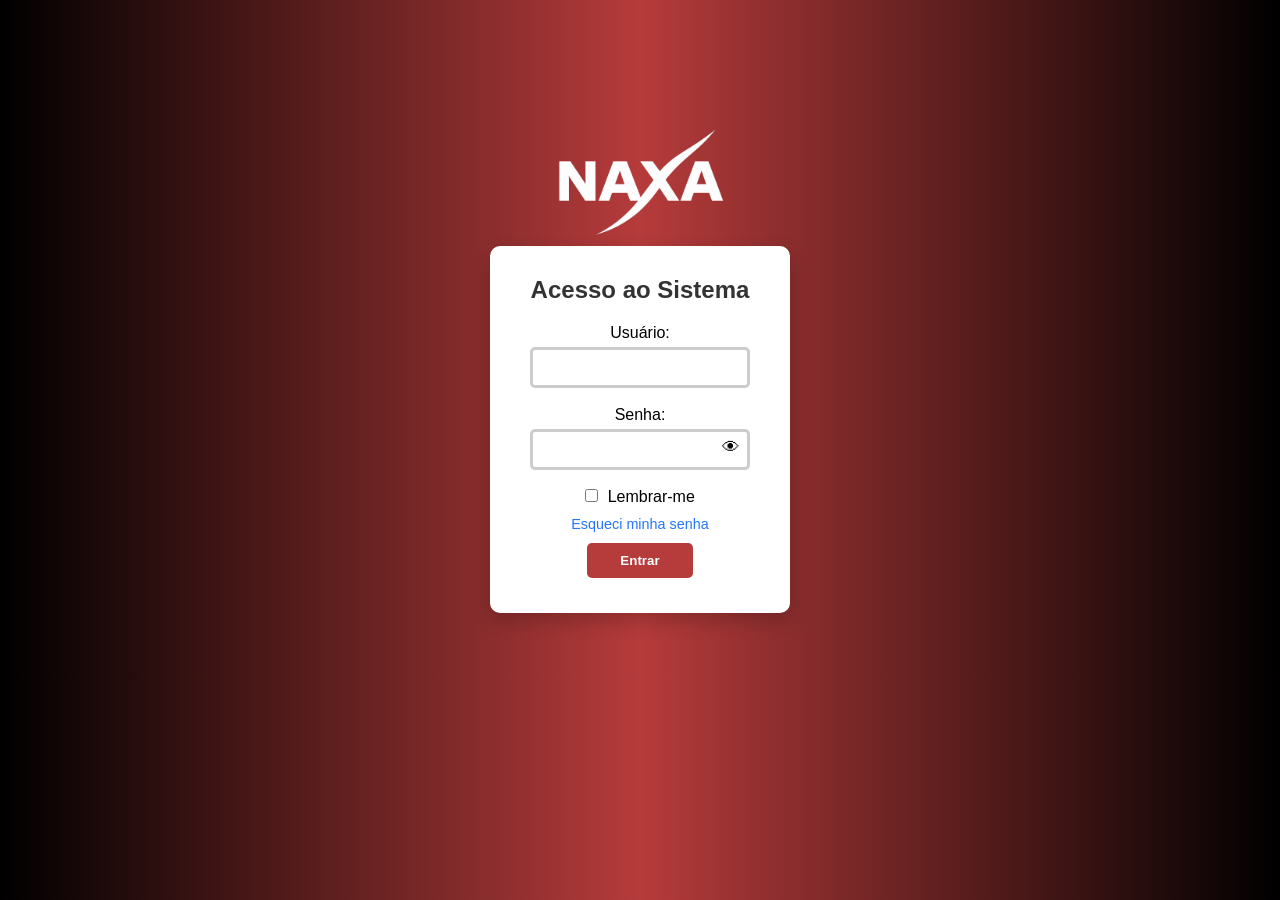
<file: index.html>
<!DOCTYPE html>
<html lang="pt-BR">
<head>
    <meta charset="UTF-8">
    <meta name="viewport" content="width=device-width, initial-scale=1.0">
    <title>Login</title>
    <link rel="stylesheet" href="login.css">
</head>
<body>
    <!-- Logo -->
    <div class="logo-container">
        <img src="logo 2.png" alt="" id="img-logo">
    </div>

    <!-- Caixa de login -->
    <div id="div-login">
        <h2>Acesso ao Sistema</h2>
        <form id="form-login">
            <label for="usuario">Usuário:</label><br>
            <input type="text" id="usuario" name="usuario" required><br><br>

            <label for="senha">Senha:</label><br>
            <div class="input-container">
                <input type="password" id="senha" name="senha" required>
                <span class="toggle-senha" id="toggle-senha">👁</span>
            </div><br>

            <div>
                <input type="checkbox" id="lembrar" name="lembrar">
                <label for="lembrar">Lembrar-me</label>
            </div>
            <div>
                <a href="#">Esqueci minha senha</a>
            </div>

            <input type="submit" value="Entrar">
        </form>
    </div>

    <script src="login.js"></script>
</body>
</html>
</file>
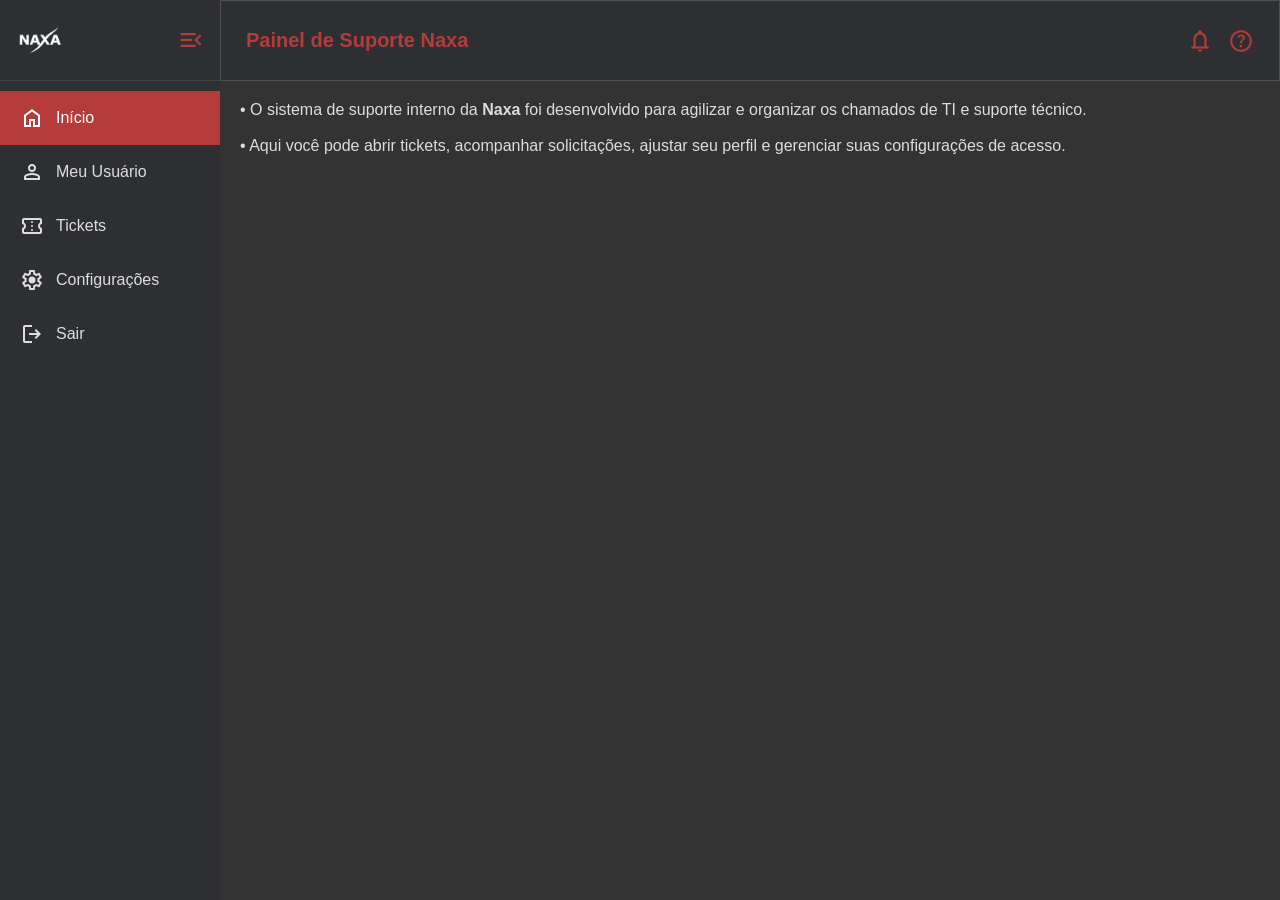
<file: painel.html>
<!DOCTYPE html>
<html lang="pt-BR">

<head>
    <meta charset="UTF-8">
    <meta name="viewport" content="width=device-width, initial-scale=1.0">
    <title>Painel de Suporte - Naxa</title>
    <link href="https://fonts.googleapis.com/css2?family=Material+Symbols+Outlined" rel="stylesheet" />
    <link rel="stylesheet" href="style.css">
</head>

<body>
    <!-- MENU LATERAL -->
    <aside class="menu-lateral expandido" id="menu-div-id">
        <!-- Topo do menu: logo + botão toggle -->
        <div class="topo-menu">
            <img src="logo 2.png" alt="Logo Naxa" class="logo-naxa">
            <span class="material-symbols-outlined" id="btn-toggle-menu">menu_open</span>
        </div>

        <!-- Lista de opções -->
        <ul class="lista-menu">
            <li class="item-div-menu ativo" data-section="inicio">
                <span class="material-symbols-outlined">home</span>
                <span class="texto-menu">Início</span>
            </li>
            <li class="item-div-menu" data-section="usuario">
                <span class="material-symbols-outlined">person</span>
                <span class="texto-menu">Meu Usuário</span>
            </li>
            <li class="item-div-menu" data-section="tickets">
                <span class="material-symbols-outlined">confirmation_number</span>
                <span class="texto-menu">Tickets</span>
            </li>
            <li class="item-div-menu" data-section="configuracoes">
                <span class="material-symbols-outlined">settings</span>
                <span class="texto-menu">Configurações</span>
            </li>
            <li class="item-div-menu" id="btn-logout">
                <span class="material-symbols-outlined">logout</span>
                <span class="texto-menu">Sair</span>
            </li>
        </ul>
    </aside>

    <!-- CONTEÚDO PRINCIPAL -->
    <main>
        <!-- Barra superior global -->
        <div class="barra-topo">
            <div class="titulo-pagina" id="titulo-pagina">Painel de Suporte Naxa</div>

            <div class="acoes-topo">
                <span class="material-symbols-outlined">notifications</span>
                <span class="material-symbols-outlined">help_outline</span>
            </div>
        </div>
        <!-- Seções do painel -->
        <section id="inicio" class="sessao ativa">
            <p>• O sistema de suporte interno da <strong>Naxa</strong> foi desenvolvido para agilizar e organizar os
                chamados de TI e suporte técnico.</p><br>
            <p>• Aqui você pode abrir tickets, acompanhar solicitações, ajustar seu perfil e gerenciar suas
                configurações de acesso.</p>
        </section>

        <section id="usuario" class="sessao">
            <form id="form-usuario">
                <div class="campo-form">
                    <label for="usuario-id">ID:</label>
                    <input type="text" id="usuario-id" name="usuario-id" value="1" readonly>
                </div>

                <div class="campo-form">
                    <label for="usuario-nome">Nome:</label>
                    <input type="text" id="usuario-nome" name="usuario-nome" placeholder="Digite seu nome">
                </div>

                <div class="campo-form">
                    <label for="usuario-cpf">CPF:</label>
                    <input type="text" id="usuario-cpf" name="usuario-cpf" placeholder="Digite seu CPF">
                </div>

                <div class="campo-form">
                    <label for="usuario-email">Email:</label>
                    <input type="email" id="usuario-email" name="usuario-email" placeholder="Digite seu email">
                </div>

                <div class="campo-form">
                    <label for="usuario-setor">Setor:</label>
                    <input type="text" id="usuario-setor" name="usuario-setor" placeholder="Setor onde trabalha">
                </div>

                <div class="campo-form">
                    <label for="usuario-cargo">Cargo:</label>
                    <input type="text" id="usuario-cargo" name="usuario-cargo" placeholder="Seu cargo">
                </div>
                <button type="submit" class="btn-salvar">Salvar Alterações</button>
            </form>
        </section>

        <section id="tickets" class="sessao">
            <br><br>
            <button>Abrir novo chamado</button>
        </section>

        <section id="configuracoes" class="sessao">
        </section>
    </main>


    <script src="painel.js"></script>
</body>

</html>
</file>
<file: login.css>
/* Reset e estilo padrão */
* {
    margin: 0;
    padding: 0;
    box-sizing: border-box;
    font-family: Arial, sans-serif;
}

body {
    height: 75vh;
    display: flex;
    justify-content: center;
    align-items: center;
    flex-direction: column; /* empilha logo e login */
    background: linear-gradient(to right, #000000, #b63b3b,#000000 );
}

/* Container da logo */

.logo-container {
    text-align: center;
    margin-bottom: 0; 
}

.logo-container img {
    max-width: 200px; /*tamanho da logo*/
    height: auto;
    border-radius: 20px; /* cantos arredondados */
    box-shadow: none; /* sem sombra para não marcar */
    background: transparent;
    margin-top: 20px; /* distância do topo da tela */
    margin-bottom: -40px; /* cola no login */
}

/* Caixa do login */
#div-login {
    background-color: #ffffff;
    padding: 30px 40px;
    border-radius: 10px;
    box-shadow: 0 8px 20px rgba(0, 0, 0, 0.2);
    width: 300px;
    text-align: center;
}

#div-login h2 {
    margin-bottom: 20px;
    color: #333;
}

/* Campos de input */
#div-login input[type="text"],
#div-login input[type="password"] {
    width: 100%;
    padding: 10px;
    margin-top: 5px;
    border-radius: 5px;
    border: 3px solid #ccc;
    transition: border 0.3s;
}

#div-login input[type="text"]:focus,
#div-login input[type="password"]:focus {
    border-color: #b63b3b;
    outline: none;
}

/* Botões */
#div-login input[type="submit"],
#div-login input[type="reset"] {
    width: 48%;
    padding: 10px;
    margin-top: 10px;
    margin-bottom: 5px;
    border: none;
    border-radius: 5px;
    cursor: pointer;
    color: #fff;
    font-weight: bold;
    transition: background 0.3s;
}

#div-login input[type="submit"] {
    background-color: #b63b3b;
}

#div-login input[type="submit"]:hover {
    background-color: #1d1010;
}

#div-login input[type="reset"] {
    background-color: #ccc;
    color: #333;
}

#div-login input[type="reset"]:hover {
    background-color: #b3b3b3;
}

/* Checkbox */
#div-login div input[type="checkbox"] {
    margin-right: 5px;
}

/* Link "Esqueci minha senha" */
#div-login a {
    display: inline-block;
    margin-top: 10px;
    text-decoration: none;
    color: #2575fc;
    font-size: 0.9em;
}

#div-login a:hover {
    text-decoration: underline;
}

/* Ícone mostrar/ocultar senha */
.input-container {
    position: relative;
}

.toggle-senha {
    position: absolute;
    right: 10px;
    top: 50%;
    transform: translateY(-50%);
    cursor: pointer;
    font-size: 1.1em;
}
</file>
<file: style.css>
/* ======== BASE ======== */
* {
    margin: 0;
    padding: 0;
    box-sizing: border-box;
    font-family: "Segoe UI", sans-serif;
}

body {
    background-color: #333;
    color: white;
    font-family: Arial, sans-serif;
    margin: 0;
    display: flex;
}

/* ======== MENU LATERAL ======== */
.menu-lateral {
    background-color: #2d2f33;
    width: 220px;
    min-width: 70px;
    transition: width 0.3s ease;
    display: flex;
    flex-direction: column;
    position: fixed;
    height: 100%;
    z-index: 2;
}

.menu-lateral.fechado {
    width: 70px;
}

/* ======== TOPO DO MENU ======== */
.topo-menu {
    display: flex;
    justify-content: space-between;
    align-items: center;
    padding: 15px;
    border-bottom: 1px solid #444;
}

/* Logo Naxa */
.logo-naxa {
    height: 50px;
    transition: opacity 0.3s ease, transform 0.3s ease;
}

/* Logo desaparece suavemente quando o menu fecha */
.menu-lateral.fechado .logo-naxa {
    opacity: 0;
    transform: scale(0.8);
    pointer-events: none;
}

/* Botão toggle */
#btn-toggle-menu {
    cursor: pointer;
    font-size: 28px;
    color: #b63b3b;
    transition: transform 0.3s ease;
    margin-left: -100px;
}

/* Gira o botão ao recolher o menu */
.menu-lateral.fechado #btn-toggle-menu {
    transform: rotate(180deg);
}

/* ======== LISTA DE MENU ======== */
.lista-menu {
    list-style: none;
    padding: 10px 0;
    margin: 0;
    flex: 1;
    display: flex;
    flex-direction: column;
    justify-content: flex-start;
}

/* Itens do menu */
.item-div-menu {
    display: flex;
    align-items: center;
    gap: 12px;
    padding: 15px 20px;
    cursor: pointer;
    color: #ddd;
    transition: background 0.3s, color 0.3s;
    white-space: nowrap;
}

.item-div-menu:hover,
.item-div-menu.ativo {
    background-color: #b63b3b;
    color: #fff;
}

.item-div-menu span.material-symbols-outlined {
    font-size: 24px;
}

/* Texto desaparece quando o menu fecha */
.menu-lateral.fechado .texto-menu {
    display: none;
}

/* Centraliza ícones verticalmente no modo fechado */
.menu-lateral.fechado .item-div-menu {
    justify-content: center;
    padding: 15px 0;
}

/* ======== CONTEÚDO PRINCIPAL ======== */
main {
    flex: 1;
    margin-left: 220px;
    transition: margin-left 0.3s ease;
    display: flex;
    flex-direction: column;
    height: 100%;
}

.menu-lateral.fechado + main {
    margin-left: 70px;
}

/* ======== CABEÇALHO SUPERIOR ======== */
.topbar {
    background-color: #222;
    height: 60px;
    display: flex;
    align-items: center;
    justify-content: flex-start;
    padding: 0 20px;
    border-bottom: 1px solid #444;
}

/* ======== SEÇÕES ======== */
.sessao {
    display: none;
    padding: 20px;
    overflow-y: auto;
}

.sessao.ativa {
    display: block;
}

.sessao h1 {
    color: #b63b3b;
    margin-bottom: 10px;
}

.sessao p {
    color: #ddd;
}

/* ======== RESPONSIVIDADE ======== */
@media (max-width: 768px) {
    .menu-lateral {
        position: absolute;
        z-index: 5;
    }
}
/* ======== FORMULÁRIO DE USUÁRIO ======== */
#form-usuario {
    display: flex;
    flex-direction: column;
    gap: 15px;
    max-width: 500px;
}

.campo-form {
    display: flex;
    flex-direction: column;
}

.campo-form label {
    margin-bottom: 5px;
    font-weight: bold;
    color: #b63b3b;
}

.campo-form input {
    padding: 8px 12px;
    border-radius: 5px;
    border: 1px solid #555;
    background-color: #222;
    color: #fff;
}

.campo-form input:disabled,
.campo-form input[readonly] {
    background-color: #444;
    color: #bbb;
}

.btn-salvar {
    padding: 10px 15px;
    border: none;
    border-radius: 5px;
    background-color: #b63b3b;
    color: #fff;
    font-weight: bold;
    cursor: pointer;
    transition: background 0.3s;
}

.btn-salvar:hover {
    background-color: #1d1010;
}
/* ======== BARRA TOPO ======== */
.barra-topo {
    width: 100%;
    height:81px;
    background-color: #2d2f33; /* mesma cor do menu lateral */
    display: flex;
    align-items: center;
    justify-content: space-between;
    padding: 0 25px;
    border-bottom: 1px solid #444;
    position: sticky;
    top: 0;
    z-index: 3;
    transition: margin-left 0.3s ease;
    border: 1px solid #505050;
    
}

.titulo-pagina {
    font-size: 20px;
    font-weight: bold;
    color: #b63b3b; 
}

.acoes-topo {
    display: flex;
    align-items: center;
    gap: 15px;
}

.acoes-topo .material-symbols-outlined {
    font-size: 26px;
    cursor: pointer;
    color: #b63b3b;
    transition: color 0.3s;
}

.acoes-topo .material-symbols-outlined:hover {
    color: #ffffff;
}
</file>
